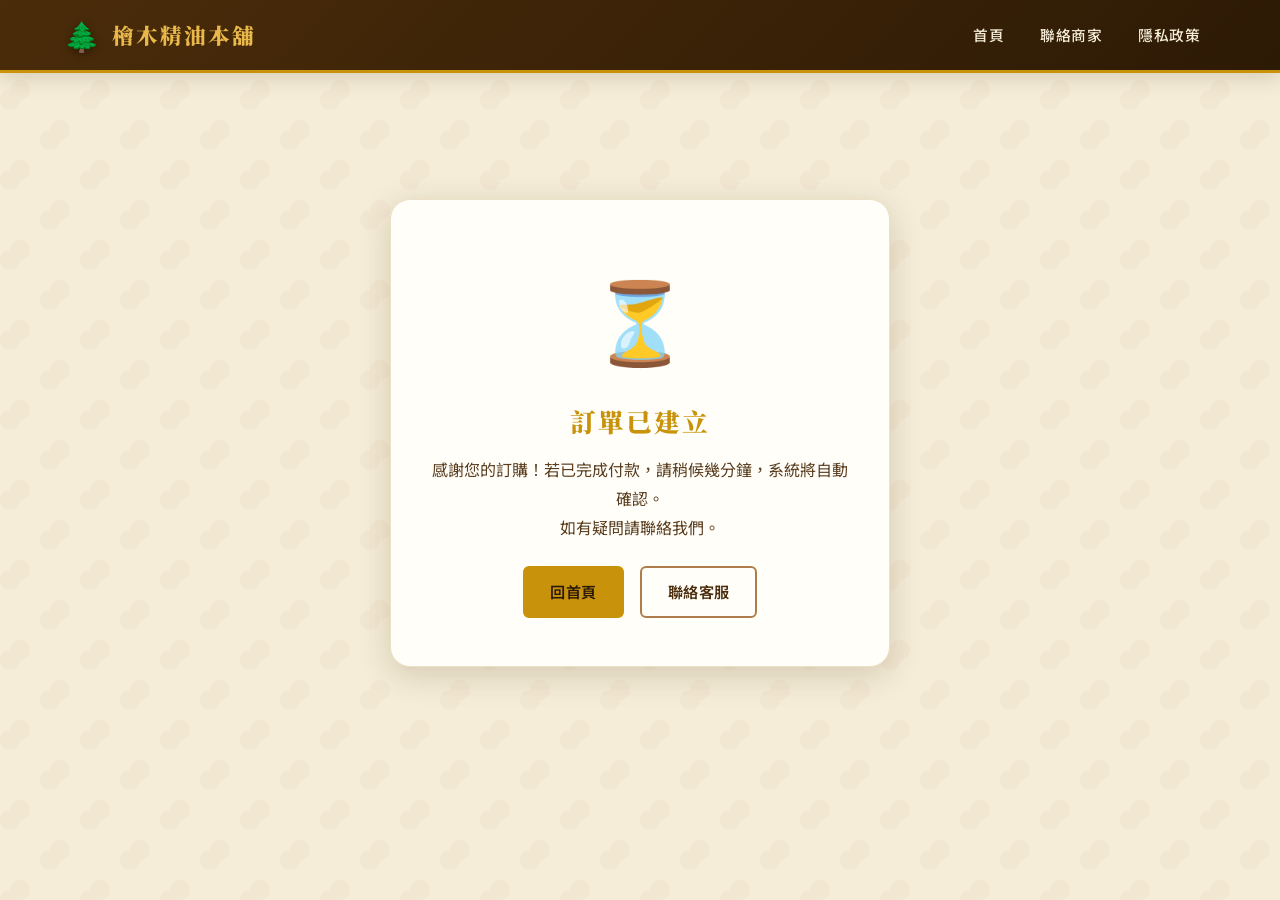
<file: order-result.html>
<!DOCTYPE html>
<html lang="zh-TW">
<head>
  <meta charset="UTF-8">
  <meta name="viewport" content="width=device-width, initial-scale=1.0">
  <title>付款完成 — 檜木精油本舖</title>
  <link rel="icon" href="data:image/svg+xml,<svg xmlns='http://www.w3.org/2000/svg' viewBox='0 0 100 100'><text y='.9em' font-size='90'>🌲</text></svg>">
  <link rel="stylesheet" href="style.css">
  <style>
    .result-page {
      min-height: 80vh;
      display: flex;
      align-items: center;
      justify-content: center;
      padding: 3rem 1.5rem;
    }
    .result-card {
      background: var(--white);
      border-radius: var(--radius-lg);
      padding: 3rem 2.5rem;
      text-align: center;
      max-width: 500px;
      width: 100%;
      box-shadow: 0 8px 32px var(--shadow);
      border: 1px solid var(--cream-dark);
    }
    .result-icon { font-size: 5rem; margin-bottom: 1rem; }
    .result-card h1 {
      font-family: 'Noto Serif TC', serif;
      font-size: 1.6rem;
      font-weight: 900;
      margin-bottom: 0.75rem;
      letter-spacing: 2px;
    }
    .result-card.success h1 { color: var(--green-deep); }
    .result-card.pending h1 { color: var(--gold); }
    .result-card.error h1 { color: var(--red-taiwan); }
    .result-card p { color: var(--ink-mid); line-height: 1.8; margin-bottom: 1.5rem; }
    .order-info { background: var(--cream); border-radius: var(--radius-sm); padding: 1rem; margin: 1.5rem 0; text-align: left; font-size: 0.88rem; }
    .order-info .row { display: flex; justify-content: space-between; padding: 0.3rem 0; border-bottom: 1px solid var(--cream-dark); }
    .order-info .row:last-child { border-bottom: none; }
    .confetti { position: fixed; inset: 0; pointer-events: none; z-index: 9999; }
    .c-dot {
      position: absolute;
      width: 10px; height: 10px;
      border-radius: 50%;
      animation: fall linear forwards;
    }
    @keyframes fall {
      to { transform: translateY(110vh) rotate(720deg); opacity: 0; }
    }
  </style>
</head>
<body>

<nav>
  <div class="nav-inner">
    <a href="index.html" class="nav-logo">
      <span class="logo-icon">🌲</span>
      檜木精油本舖
    </a>
    <ul class="nav-links" id="nav-links">
      <li><a href="index.html">首頁</a></li>
      <li><a href="contact.html">聯絡商家</a></li>
      <li><a href="privacy.html">隱私政策</a></li>
    </ul>
    <button class="nav-toggle" id="nav-toggle">☰</button>
  </div>
</nav>

<div class="result-page">
  <div class="result-card" id="result-card">
    <div class="spinner"></div>
    <p>確認付款狀態中…</p>
  </div>
</div>

<div class="confetti" id="confetti"></div>

<script src="firebase-config.js"></script>
<script>
document.addEventListener('DOMContentLoaded', () => {
  // ECPay ClientBackURL → query param 讀取 (如有)
  const params = new URLSearchParams(location.search);
  const orderId = params.get('orderId') || '';
  const rtnCode = params.get('RtnCode') || '';

  // 若直接從 ECPay 跳轉，通常帶 RtnCode 或看 Firestore
  if (orderId) {
    initFirebase();
    checkOrderStatus(orderId);
  } else {
    // 可能是從 ECPay redirect 的 ClientBackURL 直接回首頁
    // 直接顯示感謝頁
    showResult('pending');
  }
});

async function checkOrderStatus(orderId) {
  try {
    initFirebase();
    const doc = await db.collection('orders').doc(orderId).get();
    if (doc.exists) {
      const status = doc.data().status;
      showResult(status, doc.data());
    } else {
      showResult('unknown');
    }
  } catch {
    showResult('pending');
  }
}

function showResult(status, data) {
  const card = document.getElementById('result-card');
  if (status === 'paid') {
    card.className = 'result-card success';
    card.innerHTML = `
      <div class="result-icon">🎉</div>
      <h1>感謝您的購買！</h1>
      <p>付款已成功完成，我們將盡快為您安排出貨。<br>通常 2–5 個工作天內到達。</p>
      ${data ? `<div class="order-info">
        <div class="row"><span>訂單編號</span><span>${data.orderId}</span></div>
        <div class="row"><span>購買金額</span><span style="color:var(--red-taiwan);font-weight:700">NT$ ${(data.total||0).toLocaleString('zh-TW')}</span></div>
        <div class="row"><span>收件人</span><span>${data.buyer?.name||'–'}</span></div>
        <div class="row"><span>收件地址</span><span style="max-width:200px;text-align:right">${data.buyer?.address||'–'}</span></div>
      </div>` : ''}
      <a href="index.html" class="btn btn-green btn-block">回首頁繼續選購</a>`;
    launchConfetti();
  } else if (status === 'payment_failed') {
    card.className = 'result-card error';
    card.innerHTML = `
      <div class="result-icon">❌</div>
      <h1>付款未成功</h1>
      <p>您的訂單付款發生問題，請重新訂購或聯絡我們確認。</p>
      <div style="display:flex;gap:1rem;justify-content:center;flex-wrap:wrap">
        <a href="index.html" class="btn btn-outline">重新選購</a>
        <a href="contact.html" class="btn btn-primary">聯絡客服</a>
      </div>`;
  } else {
    // pending or unknown
    card.className = 'result-card pending';
    card.innerHTML = `
      <div class="result-icon">⏳</div>
      <h1>訂單已建立</h1>
      <p>感謝您的訂購！若已完成付款，請稍候幾分鐘，系統將自動確認。<br>如有疑問請聯絡我們。</p>
      <div style="display:flex;gap:1rem;justify-content:center;flex-wrap:wrap">
        <a href="index.html" class="btn btn-gold">回首頁</a>
        <a href="contact.html" class="btn btn-outline">聯絡客服</a>
      </div>`;
  }
}

function launchConfetti() {
  const colors = ['#c8930a','#4a7a3d','#c0392b','#b07d4a','#7ab06b','#e8b84b'];
  const c = document.getElementById('confetti');
  for (let i = 0; i < 60; i++) {
    const dot = document.createElement('div');
    dot.className = 'c-dot';
    dot.style.cssText = `
      left:${Math.random()*100}vw;
      top:-20px;
      background:${colors[Math.floor(Math.random()*colors.length)]};
      width:${6+Math.random()*8}px;
      height:${6+Math.random()*8}px;
      border-radius:${Math.random()>0.5?'50%':'2px'};
      animation-duration:${2+Math.random()*2}s;
      animation-delay:${Math.random()*1.5}s;`;
    c.appendChild(dot);
  }
  setTimeout(() => c.innerHTML = '', 5000);
}
</script>
</body>
</html>
</file>
<file: style.css>
/* =============================================
   檜木油購物網站 - 本土鄉村風格主樣式
   ============================================= */

@import url('https://fonts.googleapis.com/css2?family=Noto+Serif+TC:wght@400;500;600;700;900&family=Noto+Sans+TC:wght@300;400;500&family=ZCOOL+XiaoWei&display=swap');

:root {
  --wood-dark:    #4a2c0a;
  --wood-mid:     #7a4a1e;
  --wood-light:   #b07d4a;
  --wood-pale:    #d4a96a;
  --cream:        #f5edd8;
  --cream-dark:   #ede0c4;
  --green-deep:   #2d4a2a;
  --green-mid:    #4a7a3d;
  --green-light:  #7ab06b;
  --green-pale:   #c8e0b8;
  --ink:          #2a1a08;
  --ink-mid:      #5a3d1e;
  --gold:         #c8930a;
  --gold-light:   #e8b84b;
  --red-taiwan:   #c0392b;
  --white:        #fffef8;
  --shadow:       rgba(74, 44, 10, 0.18);
  --radius-sm:    6px;
  --radius:       12px;
  --radius-lg:    20px;
}

*, *::before, *::after { box-sizing: border-box; margin: 0; padding: 0; }

html { scroll-behavior: smooth; font-size: 16px; }

body {
  font-family: 'Noto Sans TC', sans-serif;
  background-color: var(--cream);
  color: var(--ink);
  line-height: 1.7;
  min-height: 100vh;
  background-image:
    url("data:image/svg+xml,%3Csvg width='80' height='80' viewBox='0 0 80 80' xmlns='http://www.w3.org/2000/svg'%3E%3Cg fill='none' fill-rule='evenodd'%3E%3Cg fill='%23b07d4a' fill-opacity='0.05'%3E%3Cpath d='M50 50c0-5.523 4.477-10 10-10s10 4.477 10 10-4.477 10-10 10c0 5.523-4.477 10-10 10s-10-4.477-10-10 4.477-10 10-10zM10 10c0-5.523 4.477-10 10-10s10 4.477 10 10-4.477 10-10 10c0 5.523-4.477 10-10 10S0 25.523 0 20s4.477-10 10-10z'/%3E%3C/g%3E%3C/g%3E%3C/svg%3E");
}

/* ── 捲軸 ── */
::-webkit-scrollbar { width: 8px; }
::-webkit-scrollbar-track { background: var(--cream-dark); }
::-webkit-scrollbar-thumb { background: var(--wood-light); border-radius: 4px; }

/* ── 選取色 ── */
::selection { background: var(--wood-pale); color: var(--ink); }

/* =============================================
   NAV
   ============================================= */
nav {
  position: sticky;
  top: 0;
  z-index: 1000;
  background: var(--wood-dark);
  background-image: linear-gradient(135deg, var(--wood-dark) 0%, #2d1a05 100%);
  border-bottom: 3px solid var(--gold);
  box-shadow: 0 4px 20px var(--shadow);
}

.nav-inner {
  max-width: 1200px;
  margin: 0 auto;
  padding: 0 1.5rem;
  display: flex;
  align-items: center;
  justify-content: space-between;
  height: 70px;
}

.nav-logo {
  display: flex;
  align-items: center;
  gap: 10px;
  text-decoration: none;
  color: var(--gold-light);
  font-family: 'Noto Serif TC', serif;
  font-size: 1.35rem;
  font-weight: 900;
  letter-spacing: 2px;
}

.nav-logo .logo-icon {
  font-size: 1.8rem;
  filter: drop-shadow(0 2px 4px rgba(0,0,0,0.4));
}

.nav-links {
  display: flex;
  align-items: center;
  gap: 0.25rem;
  list-style: none;
}

.nav-links a {
  display: block;
  padding: 0.5rem 1rem;
  color: var(--cream);
  text-decoration: none;
  font-size: 0.92rem;
  font-weight: 500;
  border-radius: var(--radius-sm);
  transition: all 0.2s;
  letter-spacing: 0.5px;
}

.nav-links a:hover,
.nav-links a.active {
  background: rgba(200, 147, 10, 0.25);
  color: var(--gold-light);
}

.nav-cart-btn {
  position: relative;
  background: var(--gold);
  color: var(--ink) !important;
  font-weight: 700 !important;
  border-radius: var(--radius-sm) !important;
  padding: 0.45rem 1rem !important;
}

.nav-cart-btn:hover { background: var(--gold-light) !important; color: var(--ink) !important; }

.cart-count {
  position: absolute;
  top: -6px; right: -6px;
  background: var(--red-taiwan);
  color: #fff;
  font-size: 0.65rem;
  font-weight: 700;
  width: 18px; height: 18px;
  border-radius: 50%;
  display: flex; align-items: center; justify-content: center;
  display: none;
}

.cart-count.show { display: flex; }

/* Mobile nav toggle */
.nav-toggle {
  display: none;
  background: none;
  border: none;
  color: var(--cream);
  font-size: 1.5rem;
  cursor: pointer;
}

/* ── Footer ── */
footer {
  background: var(--wood-dark);
  color: var(--cream);
  text-align: center;
  padding: 2.5rem 1.5rem;
  margin-top: 5rem;
  border-top: 3px solid var(--wood-mid);
}

footer .footer-logo {
  font-family: 'Noto Serif TC', serif;
  font-size: 1.4rem;
  font-weight: 900;
  color: var(--gold-light);
  letter-spacing: 3px;
  margin-bottom: 1rem;
}

footer .footer-links {
  display: flex;
  justify-content: center;
  gap: 1.5rem;
  flex-wrap: wrap;
  margin-bottom: 1rem;
}

footer .footer-links a {
  color: var(--cream-dark);
  text-decoration: none;
  font-size: 0.9rem;
  transition: color 0.2s;
}

footer .footer-links a:hover { color: var(--gold-light); }

footer p { font-size: 0.8rem; color: rgba(245, 237, 216, 0.6); }

/* =============================================
   COMMON UTILITIES
   ============================================= */
.container {
  max-width: 1200px;
  margin: 0 auto;
  padding: 0 1.5rem;
}

.section-title {
  font-family: 'Noto Serif TC', serif;
  font-size: 2rem;
  font-weight: 900;
  color: var(--wood-dark);
  text-align: center;
  margin-bottom: 0.5rem;
  position: relative;
}

.section-title::after {
  content: '';
  display: block;
  width: 60px;
  height: 4px;
  background: linear-gradient(90deg, var(--gold), var(--green-mid));
  margin: 0.6rem auto 0;
  border-radius: 2px;
}

.section-sub {
  text-align: center;
  color: var(--ink-mid);
  font-size: 0.95rem;
  margin-bottom: 2.5rem;
}

/* ── Buttons ── */
.btn {
  display: inline-flex;
  align-items: center;
  gap: 6px;
  padding: 0.7rem 1.6rem;
  border-radius: var(--radius-sm);
  font-family: 'Noto Sans TC', sans-serif;
  font-size: 0.95rem;
  font-weight: 600;
  cursor: pointer;
  border: 2px solid transparent;
  transition: all 0.22s;
  text-decoration: none;
  letter-spacing: 0.5px;
}

.btn-primary {
  background: var(--wood-dark);
  color: var(--cream);
  border-color: var(--wood-dark);
}
.btn-primary:hover { background: var(--wood-mid); border-color: var(--wood-mid); transform: translateY(-1px); box-shadow: 0 4px 12px var(--shadow); }

.btn-gold {
  background: var(--gold);
  color: var(--ink);
  border-color: var(--gold);
}
.btn-gold:hover { background: var(--gold-light); border-color: var(--gold-light); transform: translateY(-1px); box-shadow: 0 4px 12px rgba(200,147,10,0.35); }

.btn-green {
  background: var(--green-deep);
  color: var(--cream);
  border-color: var(--green-deep);
}
.btn-green:hover { background: var(--green-mid); border-color: var(--green-mid); transform: translateY(-1px); }

.btn-outline {
  background: transparent;
  color: var(--wood-dark);
  border-color: var(--wood-light);
}
.btn-outline:hover { background: var(--cream-dark); }

.btn-sm { padding: 0.45rem 1rem; font-size: 0.85rem; }
.btn-lg { padding: 0.9rem 2rem; font-size: 1.05rem; }
.btn-block { width: 100%; justify-content: center; }
.btn:disabled { opacity: 0.55; cursor: not-allowed; transform: none !important; }

/* ── Cards ── */
.card {
  background: var(--white);
  border: 1px solid var(--cream-dark);
  border-radius: var(--radius);
  box-shadow: 0 2px 12px var(--shadow);
  overflow: hidden;
  transition: box-shadow 0.25s, transform 0.25s;
}

.card:hover { box-shadow: 0 8px 28px var(--shadow); transform: translateY(-2px); }

/* ── Form elements ── */
.form-group { margin-bottom: 1.2rem; }
.form-group label {
  display: block;
  font-weight: 600;
  font-size: 0.9rem;
  color: var(--wood-dark);
  margin-bottom: 0.4rem;
}

.form-control {
  width: 100%;
  padding: 0.7rem 1rem;
  border: 1.5px solid var(--cream-dark);
  border-radius: var(--radius-sm);
  background: var(--white);
  font-family: 'Noto Sans TC', sans-serif;
  font-size: 0.95rem;
  color: var(--ink);
  transition: border-color 0.2s, box-shadow 0.2s;
}
.form-control:focus {
  outline: none;
  border-color: var(--wood-light);
  box-shadow: 0 0 0 3px rgba(176, 125, 74, 0.15);
}
textarea.form-control { resize: vertical; min-height: 100px; }

/* ── Alert/Toast ── */
.toast {
  position: fixed;
  bottom: 2rem; right: 2rem;
  z-index: 9999;
  background: var(--wood-dark);
  color: var(--cream);
  padding: 1rem 1.5rem;
  border-radius: var(--radius-sm);
  border-left: 4px solid var(--gold);
  box-shadow: 0 8px 24px rgba(0,0,0,0.25);
  font-size: 0.95rem;
  max-width: 320px;
  transform: translateX(120%);
  transition: transform 0.35s cubic-bezier(0.34, 1.56, 0.64, 1);
}
.toast.show { transform: translateX(0); }
.toast.success { border-left-color: var(--green-light); }
.toast.error { border-left-color: var(--red-taiwan); }

/* ── Modal ── */
.modal-overlay {
  position: fixed; inset: 0;
  background: rgba(42, 26, 8, 0.65);
  backdrop-filter: blur(3px);
  z-index: 2000;
  display: flex;
  align-items: center;
  justify-content: center;
  padding: 1rem;
  opacity: 0; pointer-events: none;
  transition: opacity 0.3s;
}
.modal-overlay.open { opacity: 1; pointer-events: all; }

.modal {
  background: var(--white);
  border-radius: var(--radius-lg);
  box-shadow: 0 20px 60px rgba(42, 26, 8, 0.4);
  width: 100%;
  max-width: 520px;
  max-height: 90vh;
  overflow-y: auto;
  transform: scale(0.92) translateY(20px);
  transition: transform 0.3s cubic-bezier(0.34, 1.56, 0.64, 1);
}
.modal-overlay.open .modal { transform: scale(1) translateY(0); }

.modal-header {
  padding: 1.5rem 1.5rem 1rem;
  border-bottom: 1px solid var(--cream-dark);
  display: flex;
  align-items: center;
  justify-content: space-between;
}
.modal-header h2 {
  font-family: 'Noto Serif TC', serif;
  font-size: 1.2rem;
  font-weight: 700;
  color: var(--wood-dark);
}
.modal-close {
  background: none;
  border: none;
  font-size: 1.4rem;
  cursor: pointer;
  color: var(--ink-mid);
  padding: 0.2rem;
  border-radius: 4px;
  transition: background 0.2s;
}
.modal-close:hover { background: var(--cream-dark); }
.modal-body { padding: 1.5rem; }
.modal-footer { padding: 1rem 1.5rem 1.5rem; display: flex; gap: 0.75rem; justify-content: flex-end; }

/* ── Loading spinner ── */
.spinner {
  width: 36px; height: 36px;
  border: 3px solid var(--cream-dark);
  border-top-color: var(--wood-mid);
  border-radius: 50%;
  animation: spin 0.8s linear infinite;
  margin: 2rem auto;
}
@keyframes spin { to { transform: rotate(360deg); } }

/* ── Badges ── */
.badge {
  display: inline-block;
  padding: 0.2rem 0.6rem;
  border-radius: 20px;
  font-size: 0.75rem;
  font-weight: 700;
  letter-spacing: 0.5px;
}
.badge-gold { background: var(--gold-light); color: var(--ink); }
.badge-green { background: var(--green-pale); color: var(--green-deep); }
.badge-red { background: #fde8e6; color: var(--red-taiwan); }
.badge-wood { background: var(--cream-dark); color: var(--wood-dark); }

/* ── Decorative dividers ── */
.divider {
  text-align: center;
  margin: 2rem 0;
  color: var(--wood-pale);
  font-size: 1.3rem;
  letter-spacing: 8px;
}

/* ── Page header band ── */
.page-header {
  background: linear-gradient(135deg, var(--wood-dark), var(--green-deep));
  color: var(--cream);
  padding: 3rem 1.5rem 2.5rem;
  text-align: center;
  position: relative;
  overflow: hidden;
}
.page-header::before {
  content: '';
  position: absolute; inset: 0;
  background: url("data:image/svg+xml,%3Csvg width='60' height='60' viewBox='0 0 60 60' xmlns='http://www.w3.org/2000/svg'%3E%3Cg fill='none' fill-rule='evenodd'%3E%3Cg fill='%23ffffff' fill-opacity='0.04'%3E%3Cpath d='M36 34v-4h-2v4h-4v2h4v4h2v-4h4v-2h-4zm0-30V0h-2v4h-4v2h4v4h2V6h4V4h-4zM6 34v-4H4v4H0v2h4v4h2v-4h4v-2H6zM6 4V0H4v4H0v2h4v4h2V6h4V4H6z'/%3E%3C/g%3E%3C/g%3E%3C/svg%3E");
}
.page-header h1 {
  font-family: 'Noto Serif TC', serif;
  font-size: 2rem;
  font-weight: 900;
  letter-spacing: 3px;
  position: relative;
  margin-bottom: 0.5rem;
}
.page-header p { font-size: 0.95rem; opacity: 0.8; position: relative; }

/* ── Empty state ── */
.empty-state {
  text-align: center;
  padding: 4rem 2rem;
  color: var(--ink-mid);
}
.empty-state .icon { font-size: 4rem; margin-bottom: 1rem; }
.empty-state h3 { font-family: 'Noto Serif TC', serif; font-size: 1.2rem; margin-bottom: 0.5rem; }

/* ── Star rating ── */
.stars { color: var(--gold); letter-spacing: 2px; }

/* ── Responsive ── */
@media (max-width: 768px) {
  .nav-links { display: none; flex-direction: column; position: absolute; top: 70px; left: 0; right: 0; background: var(--wood-dark); padding: 1rem; gap: 0; }
  .nav-links.open { display: flex; }
  .nav-toggle { display: block; }
  .section-title { font-size: 1.6rem; }
  .page-header h1 { font-size: 1.5rem; }
}
</file>
